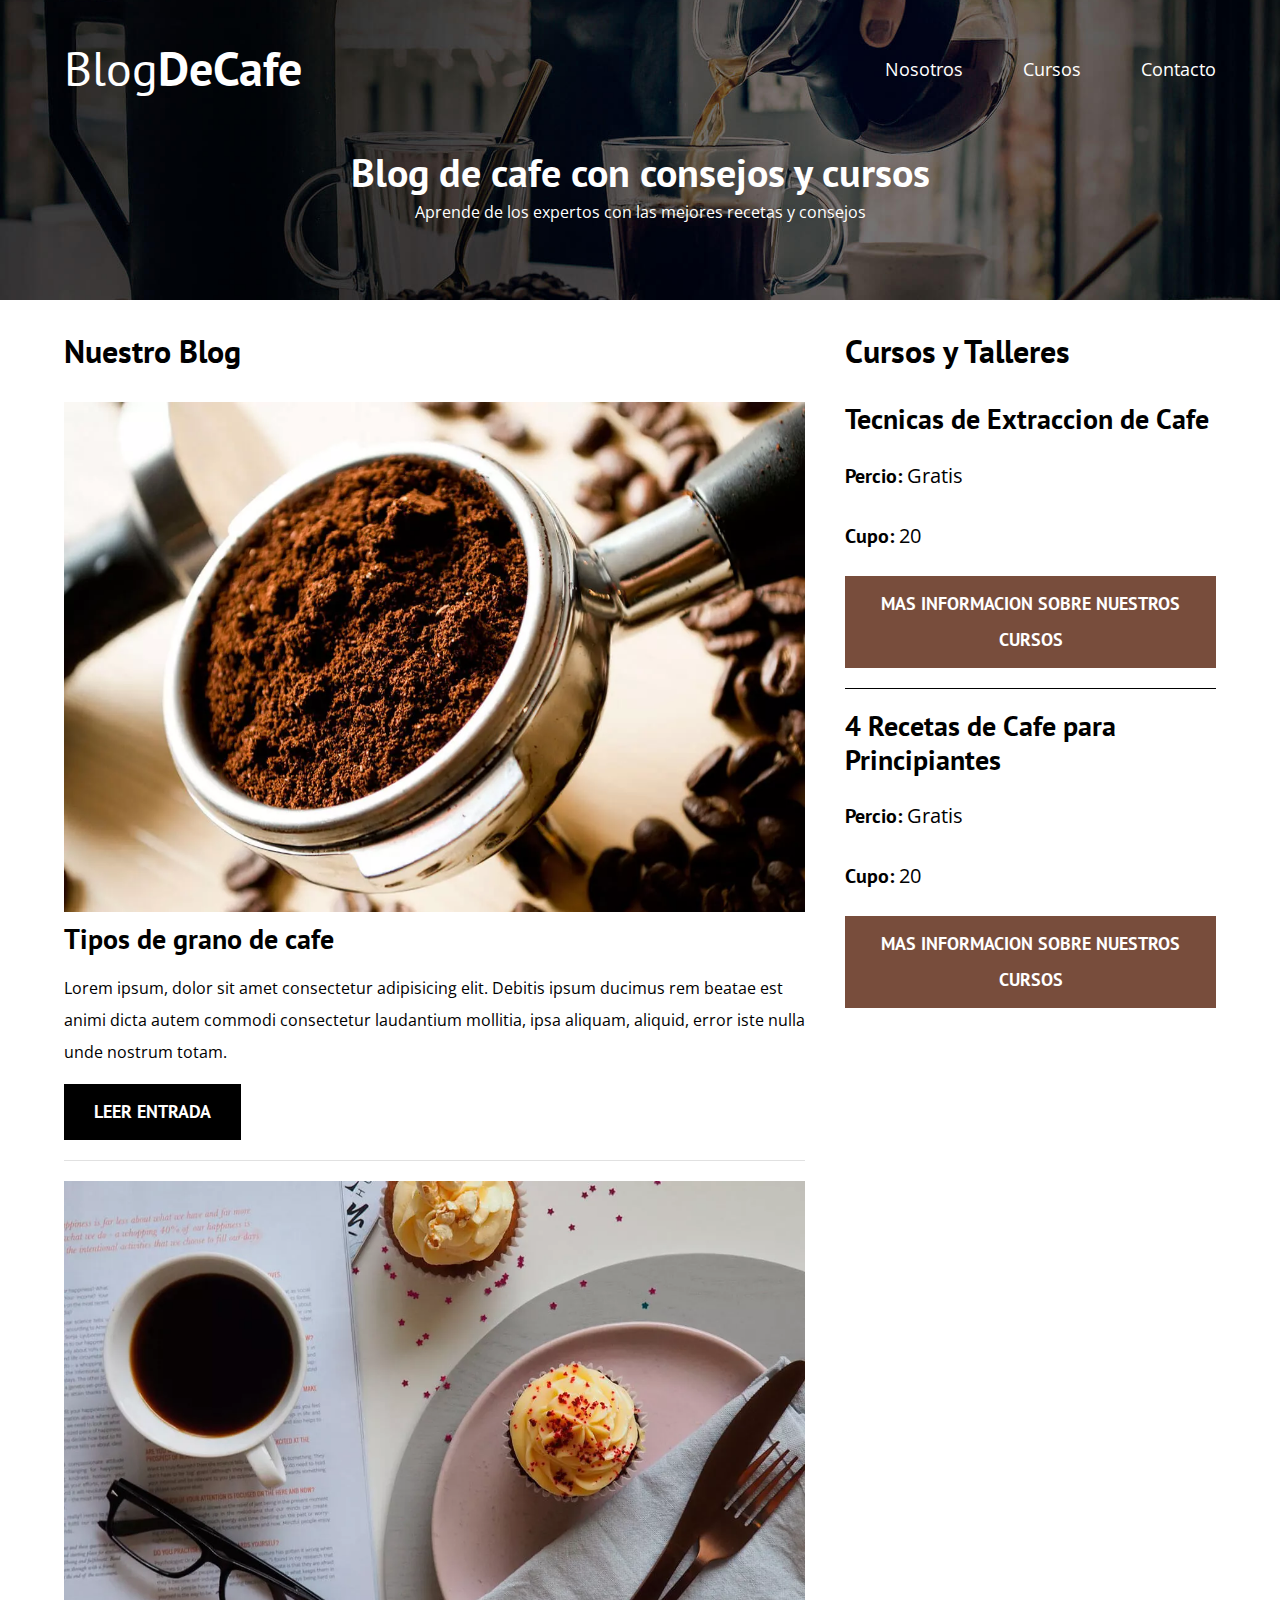
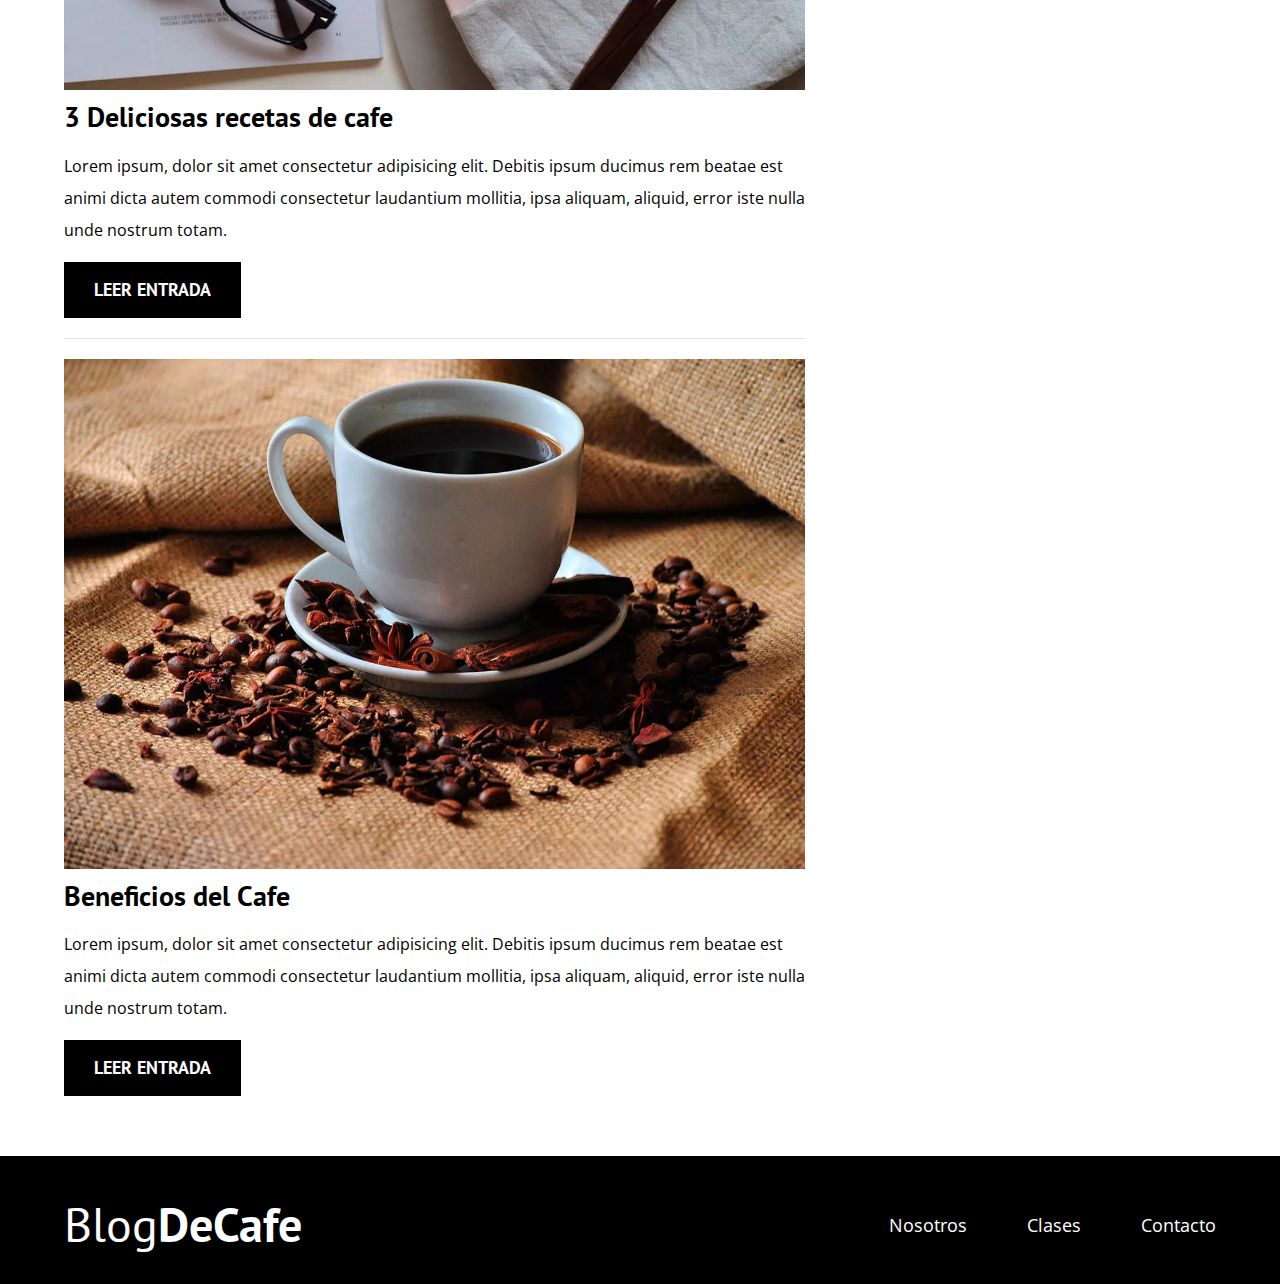
<file: index.html>
<!DOCTYPE html>
<html lang="es">

<head>
    <meta charset="UTF-8">
    <meta http-equiv="X-UA-Compatible" content="IE=edge">
    <meta name="viewport" content="width=device-width, initial-scale=1.0">
<!-- prefetch -->


<!-- <link rel="prefetch" href="nosotros.html" as="document">
 -->

<!-- preload -->

<link rel="preload" href="css/normalize.css" as="style">
<link rel="stylesheet" href="css/normalize.css">


<link rel="preconnect" href="https://fonts.gstatic.com">
<link href="https://fonts.googleapis.com/css2?family=Open+Sans&family=PT+Sans:wght@400;700&display=swap" rel="stylesheet">

<link rel="preload" href="css/styles.css" as="style">
<link rel="stylesheet" href="css/styles.css">

    <title>BlogDeCafe</title>
</head>

<body>
    <header class="header">

         <div class="contenedor">
             <div class="barra centrar-texto">
                 <a class="logo" href="index.html">
                     <h1 class="logo__nombre no-margin">Blog<span class="logo__bold">DeCafe</span></h1>
                 </a>
                 
                 <nav class="navegacion ">
                     <a href="nosotros.html" class="navegacion__enlace">Nosotros</a>
                     <a href="cursos.html" class="navegacion__enlace">Cursos</a>
                     <a href="contacto.html" class="navegacion__enlace">Contacto</a>
                 </nav>

             </div>
         </div>

         <div class="header__texto">
             <h2 class="no-margin">Blog de cafe con consejos y cursos</h2>
             <p class="no-margin">Aprende de los expertos con las mejores recetas y consejos</p>
         </div>
    </header>

    <div class="contenedor contenido-principal">
      
        <main class="blog">
           <h3>Nuestro Blog</h3>

        <article class="entrada">
            <div class="entrada__imagen">
                <picture>
                    <source srcset="/img/blog1.webp" type="image/webp">
                    <img loading="lazy" src="/img/blog1.jpg" alt="">
                </picture>
               
            </div>
            <div class="entrada_contenido">
                <h4 class="no-margin">Tipos de grano de cafe</h4>
                <p>
                    Lorem ipsum, dolor sit amet consectetur adipisicing elit. Debitis ipsum ducimus rem beatae est animi dicta
                    autem commodi consectetur laudantium mollitia, ipsa aliquam, aliquid, error iste nulla unde nostrum totam.
                </p>
                <a href="entrada.html" class="boton boton--principal">Leer Entrada</a>
            </div>
        </article>
        
        <article class="entrada">
            <div class="entrada__imagen">
                <picture>
                    <source srcset="/img/blog2.webp" type="image/webp">
                    <img loading="lazy" src="/img/blog2.jpg" alt="">
                </picture>
                
            </div>
            <div class="entrada_contenido">
                <h4 class="no-margin">3 Deliciosas recetas de cafe</h4>
                <p>
                    Lorem ipsum, dolor sit amet consectetur adipisicing elit. Debitis ipsum ducimus rem beatae est animi dicta
                    autem commodi consectetur laudantium mollitia, ipsa aliquam, aliquid, error iste nulla unde nostrum totam.
                </p>
                <a href="entrada.html" class="boton boton--principal ">Leer Entrada</a>
            </div>
        </article>
        
        <article class="entrada">
            <div class="entrada__imagen">
                <picture>
                    <source srcset="/img/blog3.webp" type="image/webp">
                    <img loading="lazy" src="/img/blog3 .jpg" alt="">
                </picture>
               
            </div>
            <div class="entrada_contenido">
                <h4 class="no-margin">Beneficios del Cafe</h4>
                <p>
                    Lorem ipsum, dolor sit amet consectetur adipisicing elit. Debitis ipsum ducimus rem beatae est animi dicta
                    autem commodi consectetur laudantium mollitia, ipsa aliquam, aliquid, error iste nulla unde nostrum totam.
                </p>
                <a href="entrada.html" class="boton boton--principal ">Leer Entrada</a>
            </div>
        </article>

        </main>
        <aside class="sidebar">
           <h3>Cursos y Talleres</h3>

           <ul  class="cursos no-margin no-padding">
              <li class="widget-cursos">
                 <h4 class="no-margin">Tecnicas de Extraccion de Cafe</h4>
                 <p class="widget-curso__label">Percio:
                      <span class="widget-curso__info">Gratis</span>
                 </p>
                 <p class="widget-curso__label">Cupo:
                      <span class="widget-curso__info">20</span>
                 </p>
                 <a href="cursos.html" class="boton boton--secundario">Mas Informacion sobre nuestros cursos</a>
              </li>
              <li class="widget-cursos">
                <h4 class="no-margin">4 Recetas de Cafe para Principiantes</h4>
                <p class="widget-curso__label">Percio:
                     <span class="widget-curso__info">Gratis</span>
                </p>
                <p class="widget-curso__label">Cupo:
                     <span class="widget-curso__info">20</span>
                </p>
                <a href="cursos.html" class="boton boton--secundario">Mas Informacion sobre nuestros cursos</a>
             </li>
           </ul>
        </aside>
         
   </div>

   <footer class="footer">
    <div class="contenedor">
        <div class="barra centrar-texto">
            <a class="logo" href="index.html">
                <h1 class="logo__nombre no-margin">Blog<span class="logo__bold">DeCafe</span></h1>
            </a>
            
            <nav class="navegacion ">
                <a href="nosotros.html" class="navegacion__enlace">Nosotros</a>
                <a href="clases.html" class="navegacion__enlace">Clases</a>
                <a href="contacto.html" class="navegacion__enlace">Contacto</a>
            </nav>

        </div>
    </div>
   </footer>
</body>

</html>
</file>
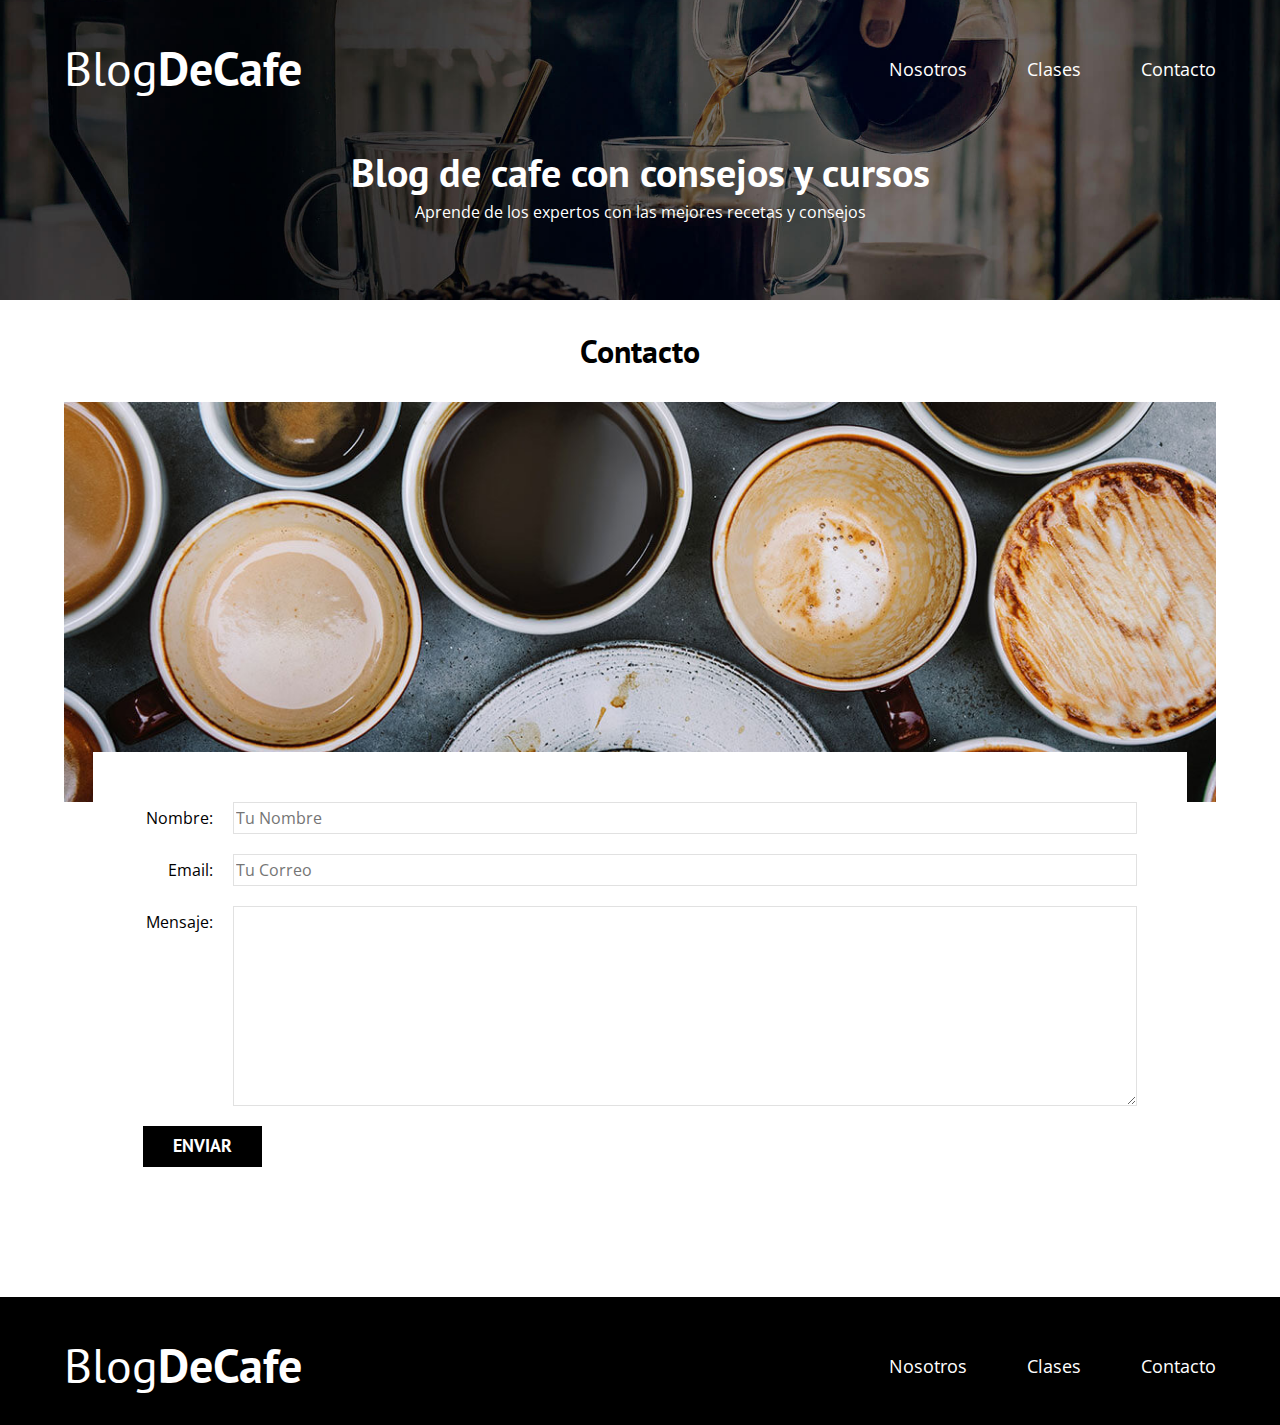
<file: contacto.html>
<!DOCTYPE html>
<html lang="es">

<head>
    <meta charset="UTF-8">
    <meta http-equiv="X-UA-Compatible" content="IE=edge">
    <meta name="viewport" content="width=device-width, initial-scale=1.0">
    <link rel="stylesheet" href="css/normalize.css">
    <link rel="preconnect" href="https://fonts.gstatic.com">
    <link href="https://fonts.googleapis.com/css2?family=Open+Sans&family=PT+Sans:wght@400;700&display=swap" rel="stylesheet">
    <link rel="stylesheet" href="css/styles.css">
    <title>BlogDeCafe</title>
</head>

<body>
    <header class="header">

         <div class="contenedor">
             <div class="barra centrar-texto">
                 <a class="logo" href="index.html">
                     <h1 class="logo__nombre no-margin">Blog<span class="logo__bold">DeCafe</span></h1>
                 </a>
                 
                 <nav class="navegacion ">
                     <a href="nosotros.html" class="navegacion__enlace">Nosotros</a>
                     <a href="cursos.html" class="navegacion__enlace">Clases</a>
                     <a href="contacto.html" class="navegacion__enlace">Contacto</a>
                 </nav>

             </div>
         </div>

         <div class="header__texto">
             <h2 class="no-margin">Blog de cafe con consejos y cursos</h2>
             <p class="no-margin">Aprende de los expertos con las mejores recetas y consejos</p>
         </div>
    </header>

    <main class="contenedor">
       <h3 class="centrar-texto">Contacto</h3>

       <div class="contacto-bg"></div>

        <form  class="formulario">
            <div class="campo">
                <label class="campo__label" for="nombre">Nombre: </label>
                <input class="campo__field" id="nombre" type="text" placeholder="Tu Nombre">
            </div>
            <div class="campo">
                <label class="campo__label" for="email">Email: </label>
                <input class="campo__field" id="email" type="email" placeholder="Tu Correo">
            </div>
            <div class="campo">
                <label class="campo__label" for="mensaje">Mensaje: </label>
                <textarea class="campo__field campo__field--textarea" name="" id="mensaje" cols="30" rows="10"></textarea>
            </div>
            <div class="campo">
               <input type="submit" value="Enviar" class="boton boton--principal">               
            </div>

        </form>


      
    </main>
      
       

   <footer class="footer">
    <div class="contenedor">
        <div class="barra centrar-texto">
            <a class="logo" href="index.html">
                <h1 class="logo__nombre no-margin">Blog<span class="logo__bold">DeCafe</span></h1>
            </a>
            
            <nav class="navegacion ">
                <a href="nosotros.html" class="navegacion__enlace">Nosotros</a>
                <a href="clases.html" class="navegacion__enlace">Clases</a>
                <a href="contacto.html" class="navegacion__enlace">Contacto</a>
            </nav>

        </div>
    </div>
   </footer>
</body>

</html>
</file>
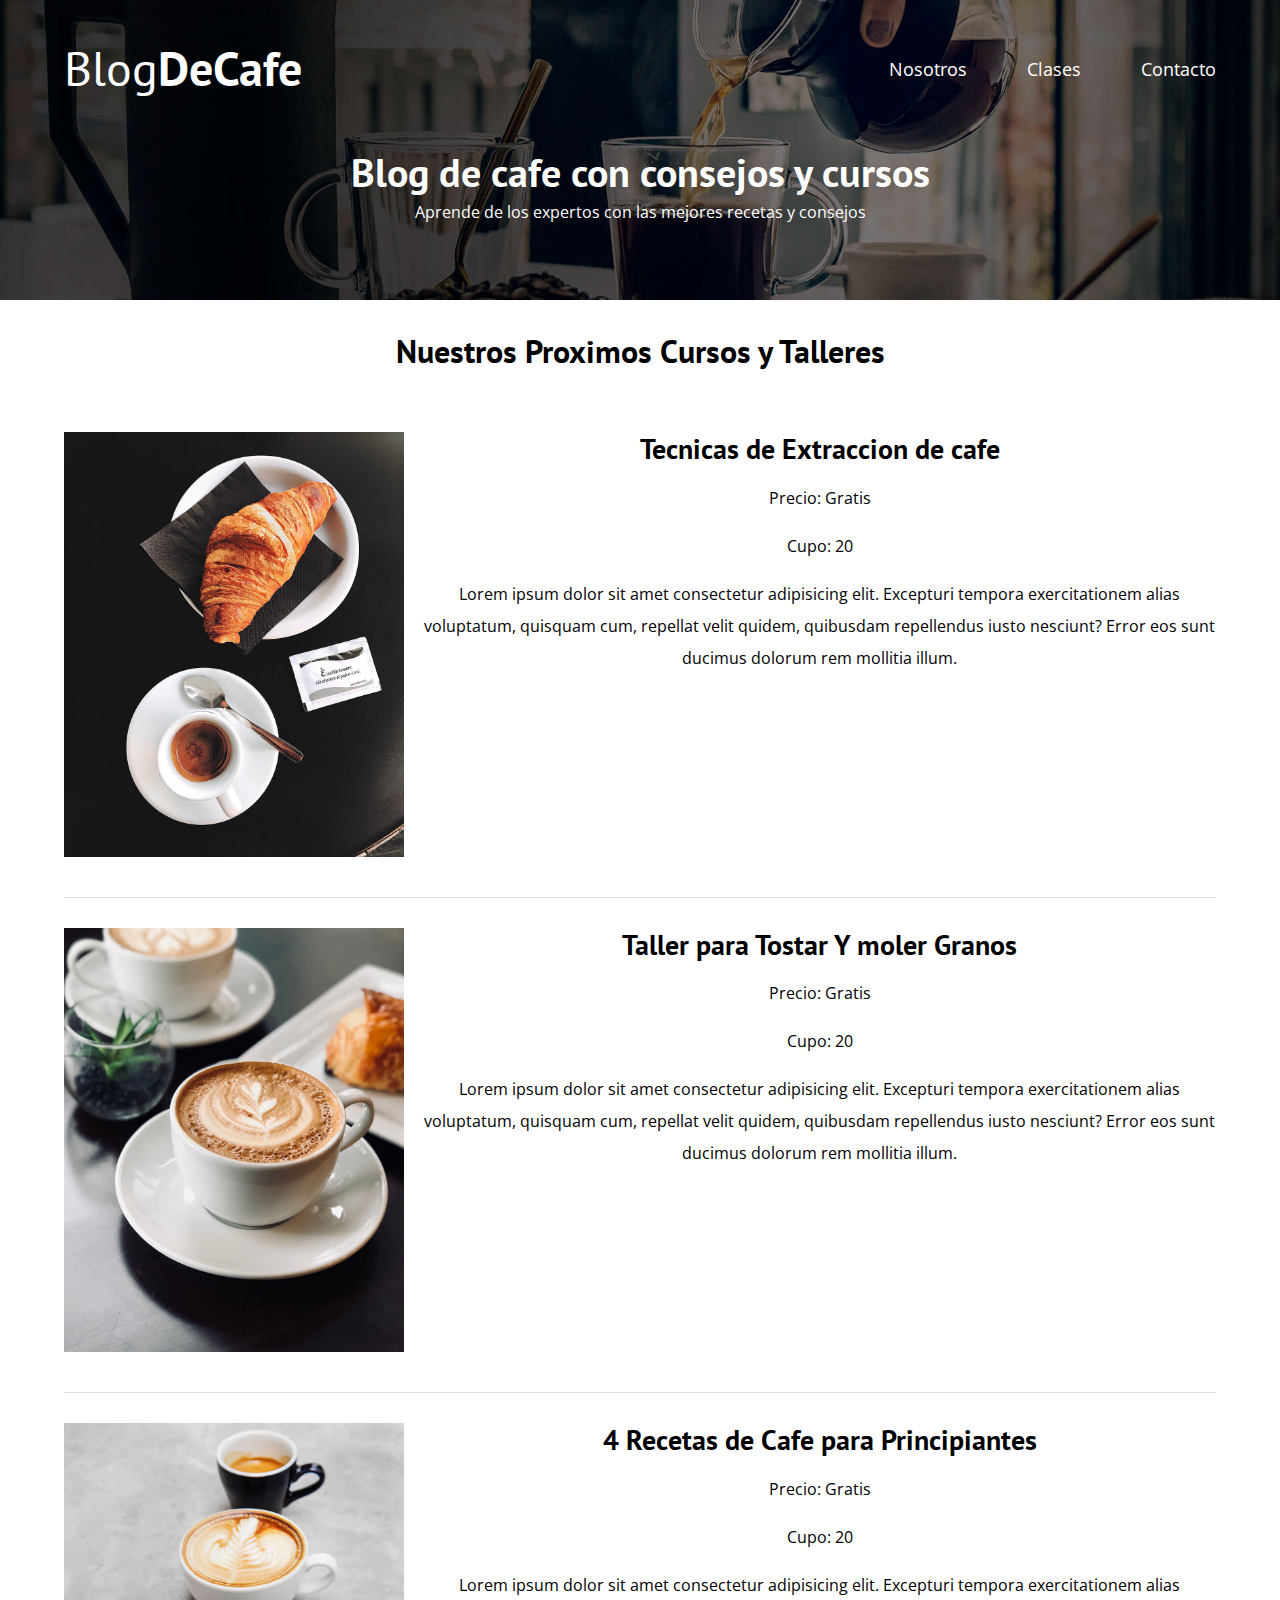
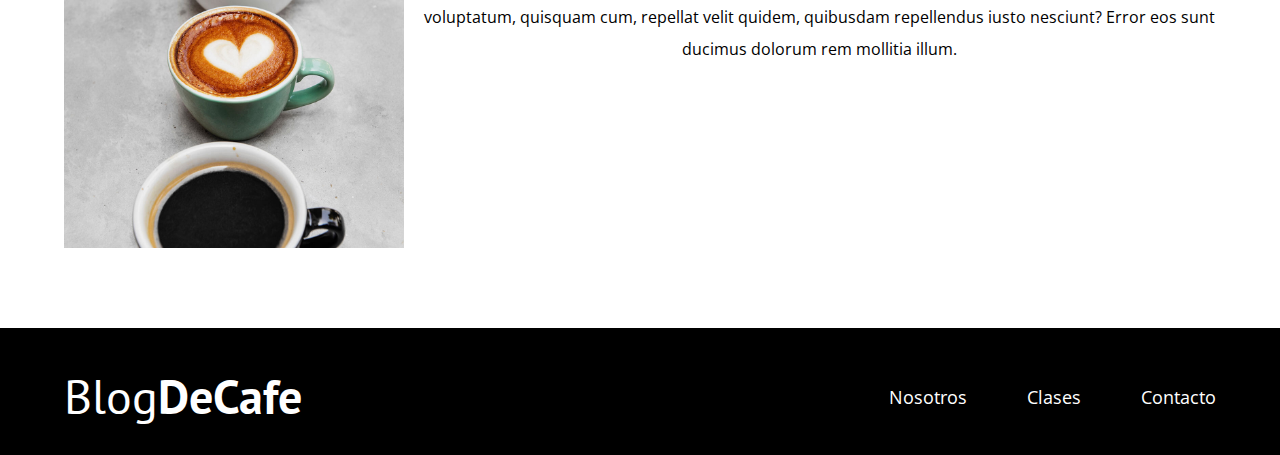
<file: cursos.html>
<!DOCTYPE html>
<html lang="es">

<head>
    <meta charset="UTF-8">
    <meta http-equiv="X-UA-Compatible" content="IE=edge">
    <meta name="viewport" content="width=device-width, initial-scale=1.0">
    <link rel="stylesheet" href="css/normalize.css">
    <link rel="preconnect" href="https://fonts.gstatic.com">
    <link href="https://fonts.googleapis.com/css2?family=Open+Sans&family=PT+Sans:wght@400;700&display=swap" rel="stylesheet">
    <link rel="stylesheet" href="css/styles.css">
    <title>BlogDeCafe</title>
</head>

<body>
    <header class="header">

         <div class="contenedor">
             <div class="barra centrar-texto">
                 <a class="logo" href="index.html">
                     <h1 class="logo__nombre no-margin">Blog<span class="logo__bold">DeCafe</span></h1>
                 </a>
                 
                 <nav class="navegacion ">
                     <a href="nosotros.html" class="navegacion__enlace">Nosotros</a>
                     <a href="cursos.html" class="navegacion__enlace">Clases</a>
                     <a href="contacto.html" class="navegacion__enlace">Contacto</a>
                 </nav>

             </div>
         </div>

         <div class="header__texto">
             <h2 class="no-margin">Blog de cafe con consejos y cursos</h2>
             <p class="no-margin">Aprende de los expertos con las mejores recetas y consejos</p>
         </div>
    </header>

    <main class="contenedor">
        <h3 class="centrar-texto">Nuestros Proximos Cursos y Talleres</h3>

        <div class="curso">
            <div class="curso__imagen">
                <img src="/img/curso1.jpg" alt="Imagen del curso">
            </div>
        
            <div class="curso__informacion">
                <h4 class="no-margin">Tecnicas de Extraccion de cafe</h4>
                <p class="curso__label">Precio:
                    <span class="curso__info">Gratis</span>
                </p>
                <p class="curso__label">Cupo:
                    <span class="curso__info">20</span>
                </p>
                <p class="curso__descripcion">
                    Lorem ipsum dolor sit amet consectetur adipisicing elit. Excepturi tempora exercitationem alias voluptatum, quisquam cum, repellat velit quidem, quibusdam repellendus iusto nesciunt? Error eos sunt ducimus dolorum rem mollitia illum.
                </p>
                
            </div> <!-- Finaloiza clae="curso__informacion" -->
        </div>  <!-- finaliza clase="curso" -->

        <div class="curso">
            <div class="curso__imagen">
                <img src="/img/curso2.jpg" alt="Imagen del curso">
            </div>
        
            <div class="curso__informacion">
                <h4 class="no-margin">Taller para Tostar Y moler Granos</h4>
                <p class="curso__label">Precio:
                    <span class="curso__info">Gratis</span>
                </p>
                <p class="curso__label">Cupo:
                    <span class="curso__info">20</span>
                </p>
                <p class="curso__descripcion">
                    Lorem ipsum dolor sit amet consectetur adipisicing elit. Excepturi tempora exercitationem alias voluptatum, quisquam cum, repellat velit quidem, quibusdam repellendus iusto nesciunt? Error eos sunt ducimus dolorum rem mollitia illum.
                </p>
                
            </div> <!-- Finaloiza clae="curso__informacion" -->
        </div>  <!-- finaliza clase="curso" -->

        <div class="curso">
            <div class="curso__imagen">
                <img src="/img/curso3.jpg" alt="Imagen del curso">
            </div>
        
            <div class="curso__informacion">
                <h4 class="no-margin">4 Recetas de Cafe para Principiantes</h4>
                <p class="curso__label">Precio:
                    <span class="curso__info">Gratis</span>
                </p>
                <p class="curso__label">Cupo:
                    <span class="curso__info">20</span>
                </p>
                <p class="curso__descripcion">
                    Lorem ipsum dolor sit amet consectetur adipisicing elit. Excepturi tempora exercitationem alias voluptatum, quisquam cum, repellat velit quidem, quibusdam repellendus iusto nesciunt? Error eos sunt ducimus dolorum rem mollitia illum.
                </p>
                
            </div> <!-- Finaloiza clae="curso__informacion" -->
        </div>  <!-- finaliza clase="curso" -->
    </main>
      
       

   <footer class="footer">
    <div class="contenedor">
        <div class="barra centrar-texto">
            <a class="logo" href="index.html">
                <h1 class="logo__nombre no-margin">Blog<span class="logo__bold">DeCafe</span></h1>
            </a>
            
            <nav class="navegacion ">
                <a href="nosotros.html" class="navegacion__enlace">Nosotros</a>
                <a href="clases.html" class="navegacion__enlace">Clases</a>
                <a href="contacto.html" class="navegacion__enlace">Contacto</a>
            </nav>

        </div>
    </div>
   </footer>
</body>

</html>
</file>
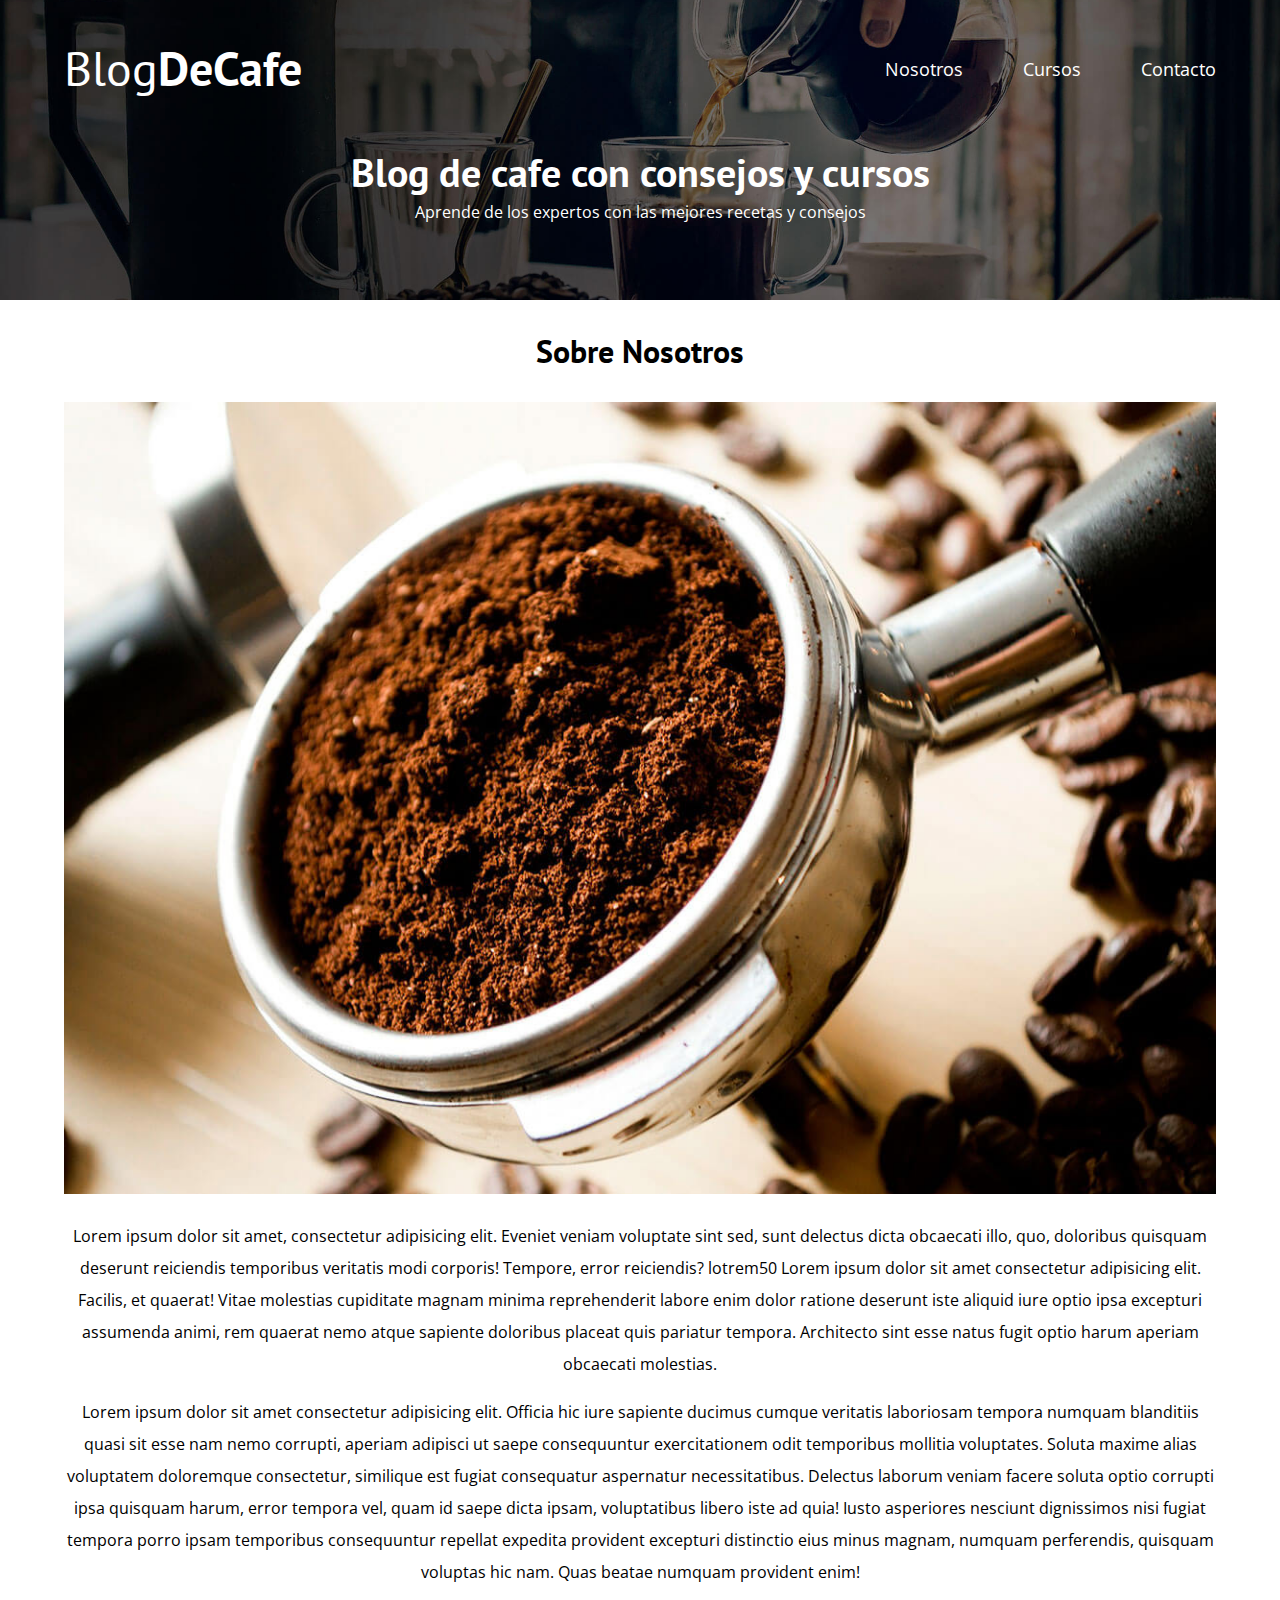
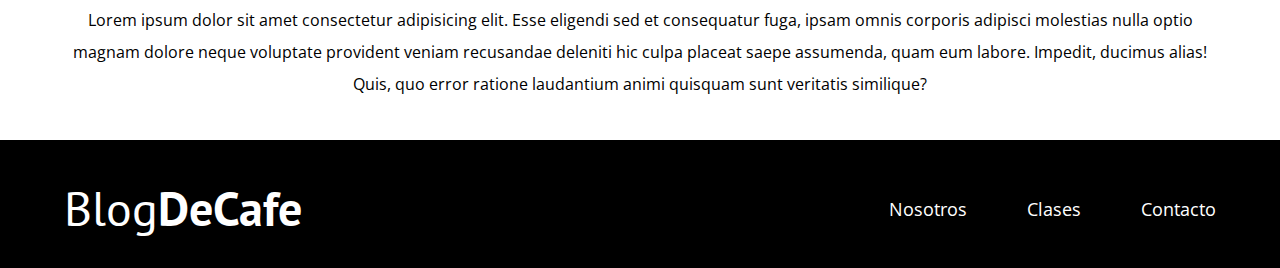
<file: entrada.html>
<!DOCTYPE html>
<html lang="es">

<head>
    <meta charset="UTF-8">
    <meta http-equiv="X-UA-Compatible" content="IE=edge">
    <meta name="viewport" content="width=device-width, initial-scale=1.0">
    <link rel="stylesheet" href="css/normalize.css">
    <link rel="preconnect" href="https://fonts.gstatic.com">
    <link href="https://fonts.googleapis.com/css2?family=Open+Sans&family=PT+Sans:wght@400;700&display=swap" rel="stylesheet">
    <link rel="stylesheet" href="css/styles.css">
    <title>BlogDeCafe</title>
</head>

<body>
    <header class="header">

         <div class="contenedor">
             <div class="barra centrar-texto">
                 <a class="logo" href="index.html">
                     <h1 class="logo__nombre no-margin">Blog<span class="logo__bold">DeCafe</span></h1>
                 </a>
                 
                 <nav class="navegacion ">
                     <a href="nosotros.html" class="navegacion__enlace">Nosotros</a>
                     <a href="cursos.html" class="navegacion__enlace">Cursos</a>
                     <a href="contacto.html" class="navegacion__enlace">Contacto</a>
                 </nav>

             </div>
         </div>

         <div class="header__texto">
             <h2 class="no-margin">Blog de cafe con consejos y cursos</h2>
             <p class="no-margin">Aprende de los expertos con las mejores recetas y consejos</p>
         </div>
    </header>

    
      
        <main class="contenedor">
          
            <h3 class="centrar-texto">Sobre Nosotros</h3>

           <img src="/img/blog1.jpg" alt="">

           <p class="centrar-texto">
               Lorem ipsum dolor sit amet, consectetur adipisicing elit. Eveniet veniam voluptate sint sed, sunt delectus dicta obcaecati illo, quo, doloribus quisquam deserunt reiciendis temporibus veritatis modi corporis! Tempore, error reiciendis?
               lotrem50
               Lorem ipsum dolor sit amet consectetur adipisicing elit. Facilis, et quaerat! Vitae molestias cupiditate magnam minima reprehenderit labore enim dolor ratione deserunt iste aliquid iure optio ipsa excepturi assumenda animi, rem quaerat nemo atque sapiente doloribus placeat quis pariatur tempora. Architecto sint esse natus fugit optio harum aperiam obcaecati molestias.
           </p>     
           <p class="centrar-texto">
               Lorem ipsum dolor sit amet consectetur adipisicing elit. Officia hic iure sapiente ducimus cumque veritatis laboriosam tempora numquam blanditiis quasi sit esse nam nemo corrupti, aperiam adipisci ut saepe consequuntur exercitationem odit temporibus mollitia voluptates. Soluta maxime alias voluptatem doloremque consectetur, similique est fugiat consequatur aspernatur necessitatibus. Delectus laborum veniam facere soluta optio corrupti ipsa quisquam harum, error tempora vel, quam id saepe dicta ipsam, voluptatibus libero iste ad quia! Iusto asperiores nesciunt dignissimos nisi fugiat tempora porro ipsam temporibus consequuntur repellat expedita provident excepturi distinctio eius minus magnam, numquam perferendis, quisquam voluptas hic nam. Quas beatae numquam provident enim!
           </p>
           <p class="centrar-texto">
               Lorem ipsum dolor sit amet consectetur adipisicing elit. Esse eligendi sed et consequatur fuga, ipsam omnis corporis adipisci molestias nulla optio magnam dolore neque voluptate provident veniam recusandae deleniti hic culpa placeat saepe assumenda, quam eum labore. Impedit, ducimus alias! Quis, quo error ratione laudantium animi quisquam sunt veritatis similique? 
           </p>

        </main>
      
         
   

   <footer class="footer">
    <div class="contenedor">
        <div class="barra centrar-texto">
            <a class="logo" href="index.html">
                <h1 class="logo__nombre no-margin">Blog<span class="logo__bold">DeCafe</span></h1>
            </a>
            
            <nav class="navegacion ">
                <a href="nosotros.html" class="navegacion__enlace">Nosotros</a>
                <a href="clases.html" class="navegacion__enlace">Clases</a>
                <a href="contacto.html" class="navegacion__enlace">Contacto</a>
            </nav>

        </div>
    </div>
   </footer>
</body>

</html>
</file>
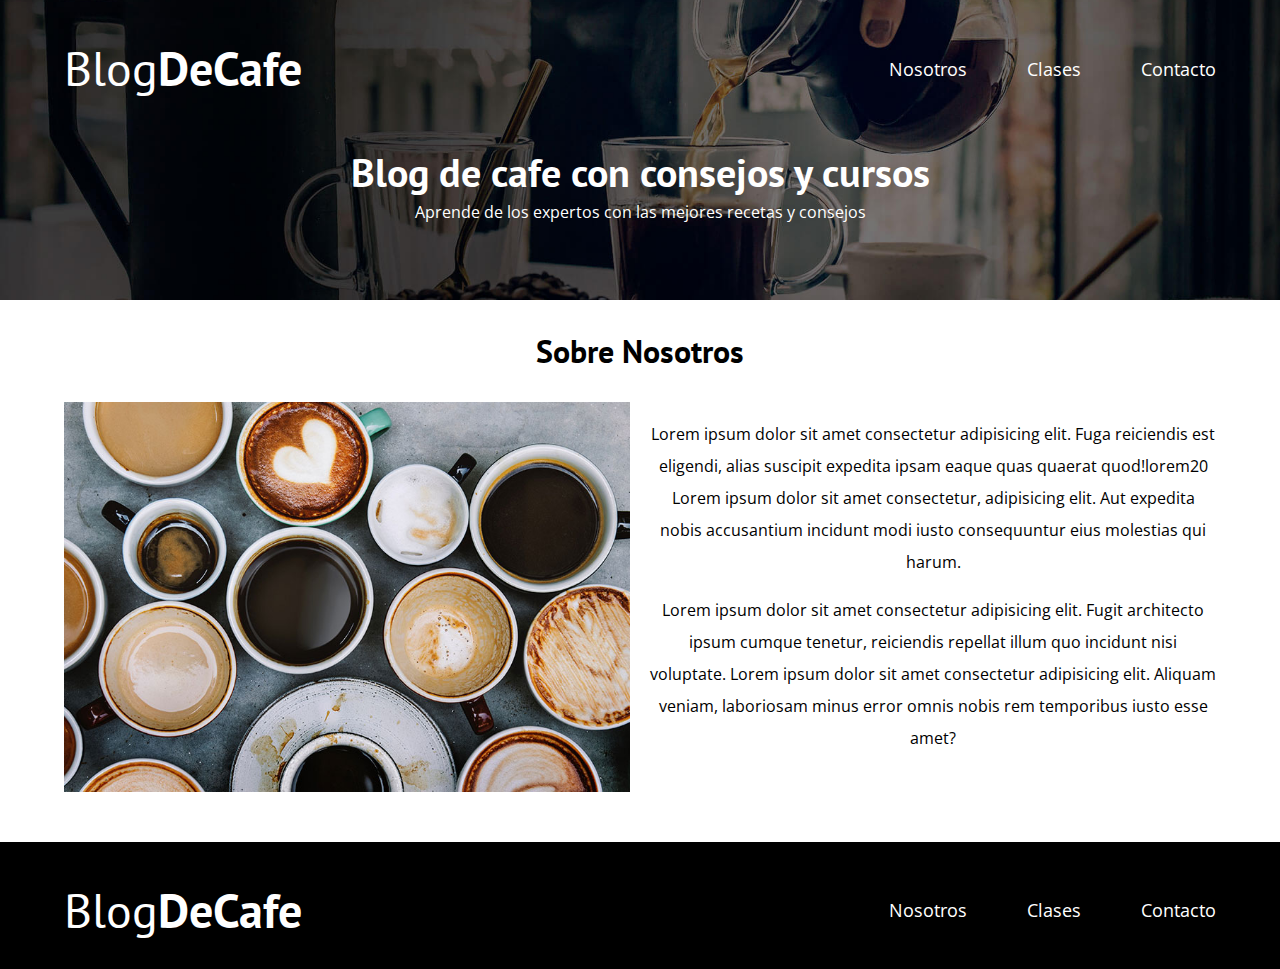
<file: nosotros.html>
<!DOCTYPE html>
<html lang="es">

<head>
    <meta charset="UTF-8">
    <meta http-equiv="X-UA-Compatible" content="IE=edge">
    <meta name="viewport" content="width=device-width, initial-scale=1.0">
    <link rel="stylesheet" href="css/normalize.css">
    <link rel="preconnect" href="https://fonts.gstatic.com">
    <link href="https://fonts.googleapis.com/css2?family=Open+Sans&family=PT+Sans:wght@400;700&display=swap" rel="stylesheet">
    <link rel="stylesheet" href="css/styles.css">
    <title>BlogDeCafe</title>
</head>

<body>
    <header class="header">

         <div class="contenedor">
             <div class="barra centrar-texto">
                 <a class="logo" href="index.html">
                     <h1 class="logo__nombre no-margin">Blog<span class="logo__bold">DeCafe</span></h1>
                 </a>
                 
                 <nav class="navegacion ">
                     <a href="nosotros.html" class="navegacion__enlace">Nosotros</a>
                     <a href="cursos.html" class="navegacion__enlace">Clases</a>
                     <a href="contacto.html" class="navegacion__enlace">Contacto</a>
                 </nav>

             </div>
         </div>

         <div class="header__texto">
             <h2 class="no-margin">Blog de cafe con consejos y cursos</h2>
             <p class="no-margin">Aprende de los expertos con las mejores recetas y consejos</p>
         </div>
    </header>

    <main class="contenedor">
        <h3 class="centrar-texto">Sobre Nosotros</h3>
         <div class="sobre-nosotros">
            <div class="sobre-nosotros__imagen">
               <img src="/img/nosotros.jpg" alt="sobre nosotros">
            </div>
            <div class="sobre-nosotros__texto">
                 <p>
                     Lorem ipsum dolor sit amet consectetur adipisicing elit. Fuga reiciendis est eligendi, alias suscipit expedita ipsam eaque quas quaerat quod!lorem20
                     Lorem ipsum dolor sit amet consectetur, adipisicing elit. Aut expedita nobis accusantium incidunt modi iusto consequuntur eius molestias qui harum.
                 </p>
                 <p>
                     Lorem ipsum dolor sit amet consectetur adipisicing elit. Fugit architecto ipsum cumque tenetur, reiciendis repellat illum quo incidunt nisi voluptate.
                     Lorem ipsum dolor sit amet consectetur adipisicing elit. Aliquam veniam, laboriosam minus error omnis nobis rem temporibus iusto esse amet?
                 </p>
            </div>
         </div>
    </main>
      
       

   <footer class="footer">
    <div class="contenedor">
        <div class="barra centrar-texto">
            <a class="logo" href="index.html">
                <h1 class="logo__nombre no-margin">Blog<span class="logo__bold">DeCafe</span></h1>
            </a>
            
            <nav class="navegacion ">
                <a href="nosotros.html" class="navegacion__enlace">Nosotros</a>
                <a href="clases.html" class="navegacion__enlace">Clases</a>
                <a href="contacto.html" class="navegacion__enlace">Contacto</a>
            </nav>

        </div>
    </div>
   </footer>
</body>

</html>
</file>
<file: css/styles.css>
:root {
    --fuenteHeading: 'PT Sans', sans-serif;
    --fuenteParrafos: 'Open Sans', sans-serif;
    --primario: #784d3c;
    --gris: #e1e1e1;
    --blanco: #ffffff;
    --negro: #000000;
}

html {
    box-sizing: border-box;
    font-size: 62.5%; /* 1 rem = 10px */
}

*, *:before, *:after {
    box-sizing: inherit;
}

body {
    font-family: var(--fuenteParrafos);
    font-size: 1.6rem; /* tamaño de la fuenta */
    line-height: 2; /* interlineado */
}

/* Globales */

.contenedor {
    max-width: 120rem;
    width:90%;
    margin: 0 auto; /* para centrar el contenido */
}

a {
    text-decoration: none; /* le quita los estilos en los enlaces */
}

h1,h2,h3,h4 {
    font-family: var(--fuenteHeading);
    line-height: 1.2;
}

h1 {
    font-size: 4.8rem;
}

h2 {
    font-size: 4rem;
}

h3 {
    font-size: 3.2rem;
}

h4 {
    font-size: 2.8rem;
}

img {
    max-width: 100%;  /* para hacer las imagenes resposive */
}

/* utilidades */

.no-margin {
    margin: 0;
}

.no-padding {
    padding: 0;
}

.centrar-texto {
    text-align: center;
}


/* header */

.header {
    background-image: url(../img/banner.jpg);
    height: 100%; /* altura del contenedor */
    background-size: cover; /* para que tome el tamaño de header */
    background-repeat: no-repeat; /* para no repetir la imagen */
    background-position: center center ; /* para centrar al momento de hacer mas chica la pagina */
    
}

@media (min-width: 480px) {
    .header {
        height: 50rem;
    }
}

@media (min-width: 768px) {
    .header {
        height: 30rem;
    }
}



.header__texto {
    color: var(--blanco);
    text-align: center;
    margin-top: 5rem;
}

.barra {
    padding-top: 4rem;
}



@media (min-width:768px) {
    .barra {
        display: flex;
        justify-content: space-between;
        align-items: center; /* alinear verticalmente */
    }
}

.logo {
    color: var(--blanco);
}

.logo__nombre {
    font-weight: normal;   /* se la estilo al h1 q va adentro del enlace */
}

.logo__bold {
    font-weight: 700; /* se la estilo al span q va dentro del h1  */
}

.navegacion__enlace {
    display: block;
    text-align: center;
    font-size: 1.8rem;
    color: var(--blanco);
}

@media (min-width:768px) {
    
.navegacion {
    display: flex;
    gap: 6rem;
}
}


@media (min-width:768px) {

.contenido-principal {
     display:grid;
     grid-template-columns:2fr 1fr;
     column-gap: 4rem;
    }
    
}

.entrada {
    border-bottom: 1px solid var(--gris);
    margin-bottom: 2rem;
}

.entrada:last-of-type { /* seleccionas el ultimo elemento de ese tipo */
    border-bottom: none;
    margin: 0;
}

.boton {
   display: block;
   font-family: var(--fuenteHeading);
   color: var(--blanco);
   text-align: center; /* centrar el texto */
   padding: 1rem 3rem;
   font-size: 1.8rem;
   text-transform: uppercase; /* cambiar el texto a mayusculas */
   font-weight: 700;
   margin-bottom: 2rem;
   border: none; /* para quitar el borde */

}

@media (min-width: 768px) {
    .boton {
        display: inline-block; 
    }
    
}

.boton:hover {
    cursor: pointer; /* para regresar el puntero */
}

.boton--principal {
    background: var(--negro);
}

.boton--secundario {
    background-color: var(--primario);
   
}

.cursos {
    list-style: none;
}

.widget-cursos{
    border-bottom: 1px solid var(--negro);
    margin-bottom: 2rem;
}

.widget-cursos:last-of-type {
    border-bottom: none;
    margin-bottom: 0;
}

.widget-curso__label{
    font-family:var(--fuenteHeading) ;
    font-weight: bold;
}

.widget-curso__info {
    font-family: var(--fuenteParrafos);
    font-weight: normal;

}

.widget-curso__label,
.widget-curso__info {
    font-size: 2rem;
}

.footer {
    background-color: var(--negro);
    padding-bottom: 3rem  ;
    margin-top: 4rem;
   
}

/* Nosotros */

@media (min-width:768px) {
   /*  .sobre-nosotros {
        display: grid;
        grid-template-columns: repeat(2, 1fr);
        column-gap: 2rem;
    } */

    /* con flex */

    .sobre-nosotros {
        display: flex;
        justify-content: space-between;
    }

    .sobre-nosotros__texto,
    .sobre-nosotros__imagen {
     
         flex-basis: calc(50% - 1rem);
    }

}




.sobre-nosotros__texto {
    text-align: center;
}

/* cursos */

.curso {
    padding: 3rem 0;
    border-bottom: 1px solid var(--gris);
}

.curso:last-of-type {
    border: none;
}

.curso__informacion {
    text-align: center;

}

@media (min-width: 768px) {
    .curso {
        display: flex;
        gap: 2rem;
    }

    .curso__imagen {
        flex: 30%;
    }
    
    
    .curso__informacion {

        flex: 70%;
    }
}

/* contacto */

.contacto-bg {
    background-image: url(/img/contacto.jpg);
    height: 40rem;
    background-size: cover;
    background-repeat: no-repeat;
}

/* Formulario */

.formulario {
    background-color: var(--blanco);
    margin: -5rem auto 0 auto; /* -5 rem para que el margen sea al reves */
    width: 95%; /* para que no tome todo el espacio disponible */
    padding: 5rem;
}

.campo {
   display: flex;
   margin-bottom: 2rem;
}

.campo__label {
   flex: 0 0 9rem;  /* para que el label siempre se quede de su tamaño */
   text-align: right;
   padding-right: 2rem; /* para que no queden juntos */
}

.campo__field {
  flex: 1;
  border: 1px solid var(--gris);
}

.campo__field--textarea {
   height: 20rem;
}
</file>
